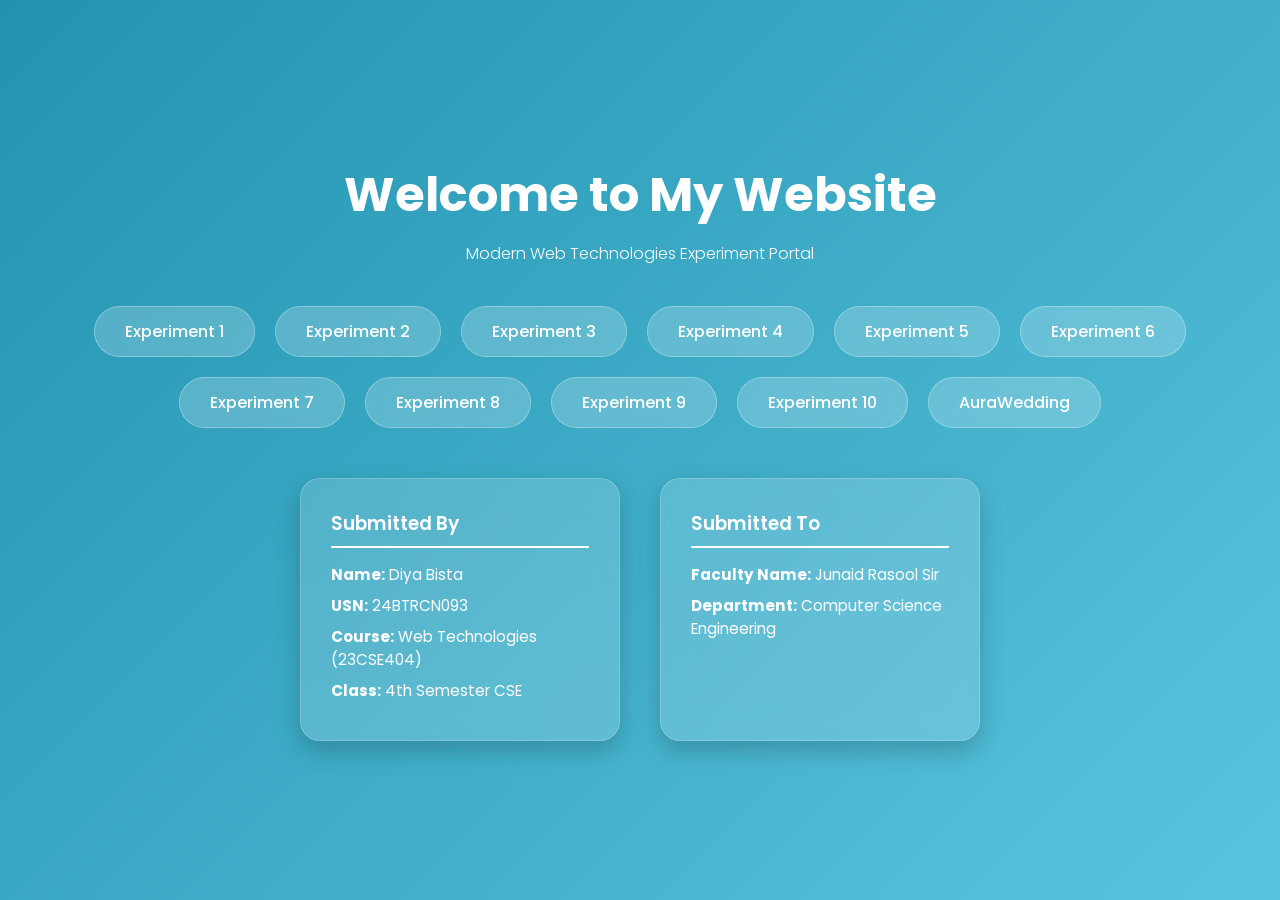
<file: index.html>
<!DOCTYPE html>
<html lang="en">
<head>
<meta charset="UTF-8">
<meta name="viewport" content="width=device-width, initial-scale=1.0">
<title>My Modern Website</title>

<!-- Google Font -->
<link href="https://fonts.googleapis.com/css2?family=Poppins:wght@300;400;600;700&display=swap" rel="stylesheet">

<style>
*{
    margin:0;
    padding:0;
    box-sizing:border-box;
}

body{
    font-family: 'Poppins', sans-serif;
    min-height:100vh;
    display:flex;
    flex-direction:column;
    align-items:center;
    justify-content:center;
    padding:40px 20px;
    color:white;

    /* Animated Gradient Background */
    background: linear-gradient(-45deg, #667eea, #764ba2, #6dd5ed, #2193b0);
    background-size: 400% 400%;
    animation: gradientBG 10s ease infinite;
}

@keyframes gradientBG{
    0%{background-position:0% 50%;}
    50%{background-position:100% 50%;}
    100%{background-position:0% 50%;}
}

h1{
    font-size:3em;
    margin-bottom:10px;
    text-align:center;
}

.subtitle{
    margin-bottom:40px;
    font-weight:300;
    text-align:center;
}

/* Buttons Section */
.links{
    display:flex;
    flex-wrap:wrap;
    gap:20px;
    justify-content:center;
    margin-bottom:50px;
}

.links a{
    padding:12px 30px;
    background: rgba(255,255,255,0.2);
    backdrop-filter: blur(10px);
    border-radius:30px;
    text-decoration:none;
    color:white;
    font-weight:500;
    transition:0.3s;
    border:1px solid rgba(255,255,255,0.3);
}

.links a:hover{
    background:white;
    color:#333;
    transform:translateY(-5px);
}

/* Card Section */
.submission-container{
    display:flex;
    gap:40px;
    flex-wrap:wrap;
    justify-content:center;
    width:100%;
    max-width:900px;
}

.card{
    background: rgba(255,255,255,0.15);
    backdrop-filter: blur(15px);
    padding:30px;
    border-radius:20px;
    width:320px;
    transition:0.4s;
    border:1px solid rgba(255,255,255,0.2);
    box-shadow:0 10px 25px rgba(0,0,0,0.2);
}

.card:hover{
    transform:translateY(-10px) scale(1.03);
}

.card h3{
    margin-bottom:15px;
    font-weight:600;
    border-bottom:2px solid white;
    padding-bottom:8px;
}

.card p{
    margin:8px 0;
    font-size:0.95em;
}

/* Responsive */
@media(max-width:768px){
    .submission-container{
        flex-direction:column;
        align-items:center;
    }
}

</style>
</head>

<body>

<h1>Welcome to My Website</h1>
<p class="subtitle">Modern Web Technologies Experiment Portal</p>

<div class="links">
    <a href="exp 1/index.html">Experiment 1</a>
    <a href="exp 2/index.html">Experiment 2</a>
    <a href="exp 3/index.html">Experiment 3</a>
    <a href="exp 4/index.html">Experiment 4</a>
    <a href="exp 5/index.html">Experiment 5</a>
    <a href="exp 6/index.html">Experiment 6</a>
    <a href="exp 7/fom.html">Experiment 7</a>
    <a href="Exp8/index.html">Experiment 8</a>
    <a href="https://diy-cal.gt.tc/">Experiment 9</a>
    <a href="http://form-diy.rf.gd/">Experiment 10</a>
    <a href="https://aurawedding.free.nf/">AuraWedding</a>
    
</div>
</div>

<div class="submission-container">

    <div class="card">
        <h3>Submitted By</h3>
        <p><strong>Name:</strong> Diya Bista</p>
        <p><strong>USN:</strong> 24BTRCN093</p>
        <p><strong>Course:</strong> Web Technologies (23CSE404)</p>
        <p><strong>Class:</strong> 4th Semester CSE</p>
    </div>

    <div class="card">
        <h3>Submitted To</h3>
        <p><strong>Faculty Name:</strong> Junaid Rasool Sir</p>
        <p><strong>Department:</strong> Computer Science Engineering</p>
    </div>

</div>

</body>
</html>
</file>
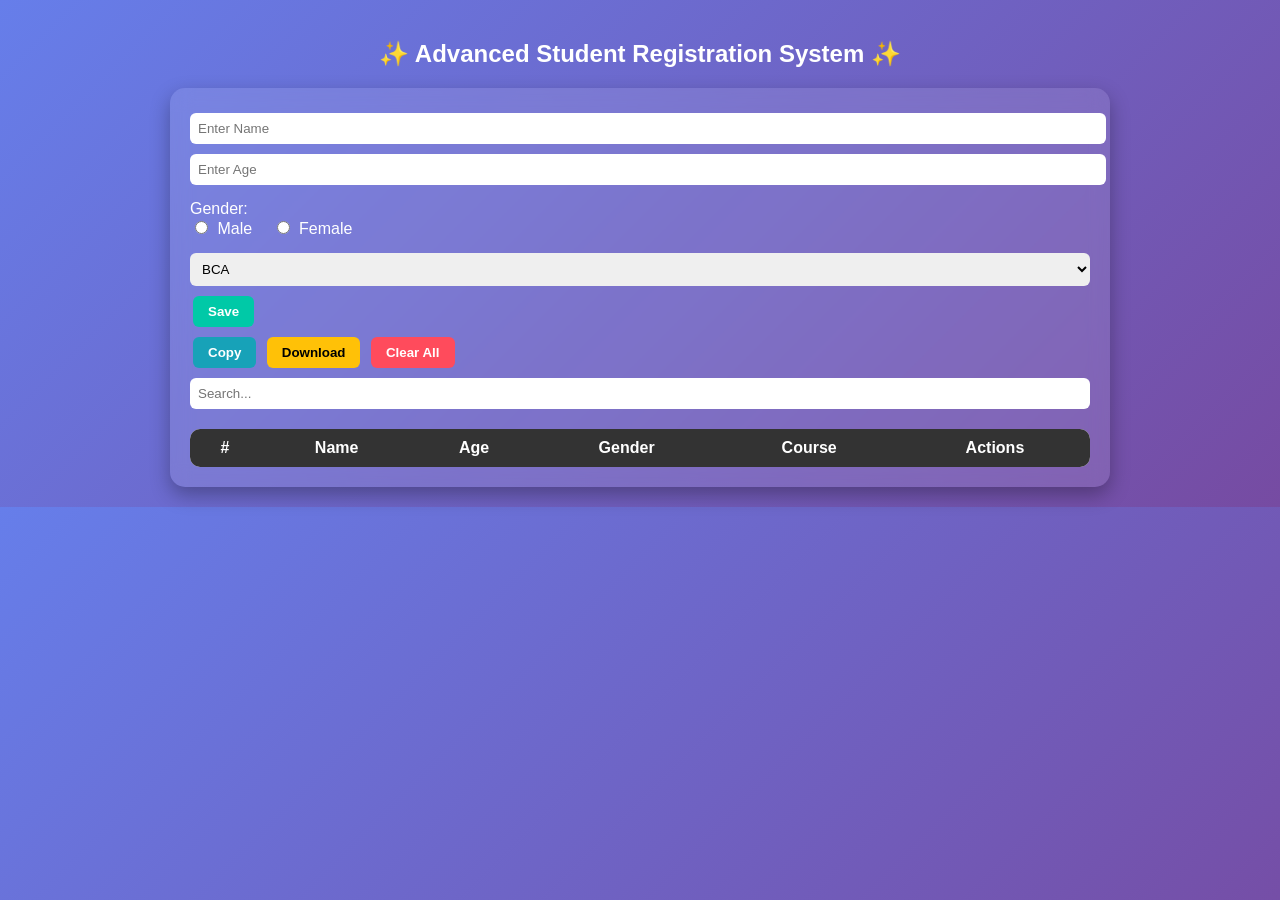
<file: exp 7/fom.html>
<!DOCTYPE html>
<html>
<head>
<title>Advanced Student Form</title>

<style>

body{
font-family:'Segoe UI',sans-serif;
background:linear-gradient(135deg,#667eea,#764ba2);
margin:0;
padding:20px;
color:white;
}

h2{
text-align:center;
}

.container{
max-width:900px;
margin:auto;
background:rgba(255,255,255,0.1);
padding:20px;
border-radius:15px;
backdrop-filter:blur(10px);
box-shadow:0 8px 20px rgba(0,0,0,0.3);
}

input[type="text"],
input[type="number"],
select{
width:100%;
padding:8px;
margin:5px 0;
border-radius:6px;
border:none;
}

.gender-box{
margin:10px 0;
}

.gender-box label{
margin-right:15px;
cursor:pointer;
}

.gender-box input[type="radio"]{
width:auto;
margin-right:5px;
}

.btn{
padding:8px 15px;
border:none;
border-radius:6px;
cursor:pointer;
margin:5px 3px;
font-weight:bold;
}

.primary{background:#00c9a7;color:white;}
.danger{background:#ff4b5c;color:white;}
.warning{background:#ffc107;color:black;}
.info{background:#17a2b8;color:white;}

.btn:hover{
opacity:0.85;
transform:scale(1.05);
}

table{
width:100%;
margin-top:15px;
border-collapse:collapse;
background:white;
color:black;
border-radius:10px;
overflow:hidden;
}

th,td{
padding:10px;
text-align:center;
}

th{
background:#333;
color:white;
}

tr:nth-child(even){
background:#f2f2f2;
}

tr:hover{
background:#d1e7ff;
}

.top-controls{
display:flex;
justify-content:space-between;
flex-wrap:wrap;
}

.search-box{
width:200px;
padding:6px;
border-radius:6px;
border:none;
}

@media(max-width:600px){
.top-controls{
flex-direction:column;
}
}

</style>
</head>

<body>

<h2>✨ Advanced Student Registration System ✨</h2>

<div class="container">

<form id="myForm">

<input type="hidden" id="editIndex">

<input type="text" id="name" placeholder="Enter Name" required>

<input type="number" id="age" placeholder="Enter Age" required>

<div class="gender-box">
<label>Gender:</label><br>

<label>
<input type="radio" name="gender" value="Male" required> Male
</label>

<label>
<input type="radio" name="gender" value="Female" required> Female
</label>

</div>

<select id="course">
<option value="BCA">BCA</option>
<option value="BTech">BTech</option>
<option value="MCA">MCA</option>
</select>

<button class="btn primary" type="submit">Save</button>

</form>

<div class="top-controls">

<div>
<button class="btn info" onclick="copyTable()">Copy</button>
<button class="btn warning" onclick="downloadCSV()">Download</button>
<button class="btn danger" onclick="clearAll()">Clear All</button>
</div>

<input type="text" class="search-box" id="search" placeholder="Search..." onkeyup="searchData()">

</div>

<table id="dataTable">

<thead>
<tr>
<th>#</th>
<th>Name</th>
<th>Age</th>
<th>Gender</th>
<th>Course</th>
<th>Actions</th>
</tr>
</thead>

<tbody></tbody>

</table>

</div>

<script>

let dataArray = JSON.parse(localStorage.getItem("students")) || [];

function saveToLocal(){
localStorage.setItem("students",JSON.stringify(dataArray));
}

document.getElementById("myForm").addEventListener("submit",function(e){

e.preventDefault();

let name=document.getElementById("name").value;
let age=document.getElementById("age").value;
let course=document.getElementById("course").value;
let gender=document.querySelector('input[name="gender"]:checked');
let editIndex=document.getElementById("editIndex").value;

if(!gender){
alert("Select Gender");
return;
}

let student={
name:name,
age:age,
gender:gender.value,
course:course
};

if(editIndex===""){
dataArray.push(student);
}
else{
dataArray[editIndex]=student;
document.getElementById("editIndex").value="";
}

saveToLocal();
updateTable();
this.reset();

});

function updateTable(){

let tbody=document.querySelector("#dataTable tbody");
tbody.innerHTML="";

dataArray.forEach(function(data,index){

tbody.innerHTML+=`
<tr>
<td>${index+1}</td>
<td>${data.name}</td>
<td>${data.age}</td>
<td>${data.gender}</td>
<td>${data.course}</td>
<td>
<button class="btn warning" onclick="editData(${index})">Edit</button>
<button class="btn danger" onclick="deleteData(${index})">Delete</button>
</td>
</tr>
`;

});

}

function editData(index){

let student=dataArray[index];

document.getElementById("name").value=student.name;
document.getElementById("age").value=student.age;
document.querySelector('input[name="gender"][value="'+student.gender+'"]').checked=true;
document.getElementById("course").value=student.course;
document.getElementById("editIndex").value=index;

}

function deleteData(index){

if(confirm("Are you sure?")){
dataArray.splice(index,1);
saveToLocal();
updateTable();
}

}

function clearAll(){

if(confirm("Delete all records?")){
dataArray=[];
saveToLocal();
updateTable();
}

}

function copyTable(){

let text="Name\tAge\tGender\tCourse\n";

dataArray.forEach(function(d){
text+=d.name+"\t"+d.age+"\t"+d.gender+"\t"+d.course+"\n";
});

navigator.clipboard.writeText(text);
alert("Copied!");

}

function downloadCSV(){

let csv="Name,Age,Gender,Course\n";

dataArray.forEach(function(d){
csv+=d.name+","+d.age+","+d.gender+","+d.course+"\n";
});

let blob=new Blob([csv],{type:"text/csv"});
let link=document.createElement("a");

link.href=URL.createObjectURL(blob);
link.download="students.csv";
link.click();

}

function searchData(){

let filter=document.getElementById("search").value.toLowerCase();
let rows=document.querySelectorAll("#dataTable tbody tr");

rows.forEach(function(row){
row.style.display=row.innerText.toLowerCase().includes(filter)?"":"none";
});

}

updateTable();

</script>

</body>
</html>
</file>
